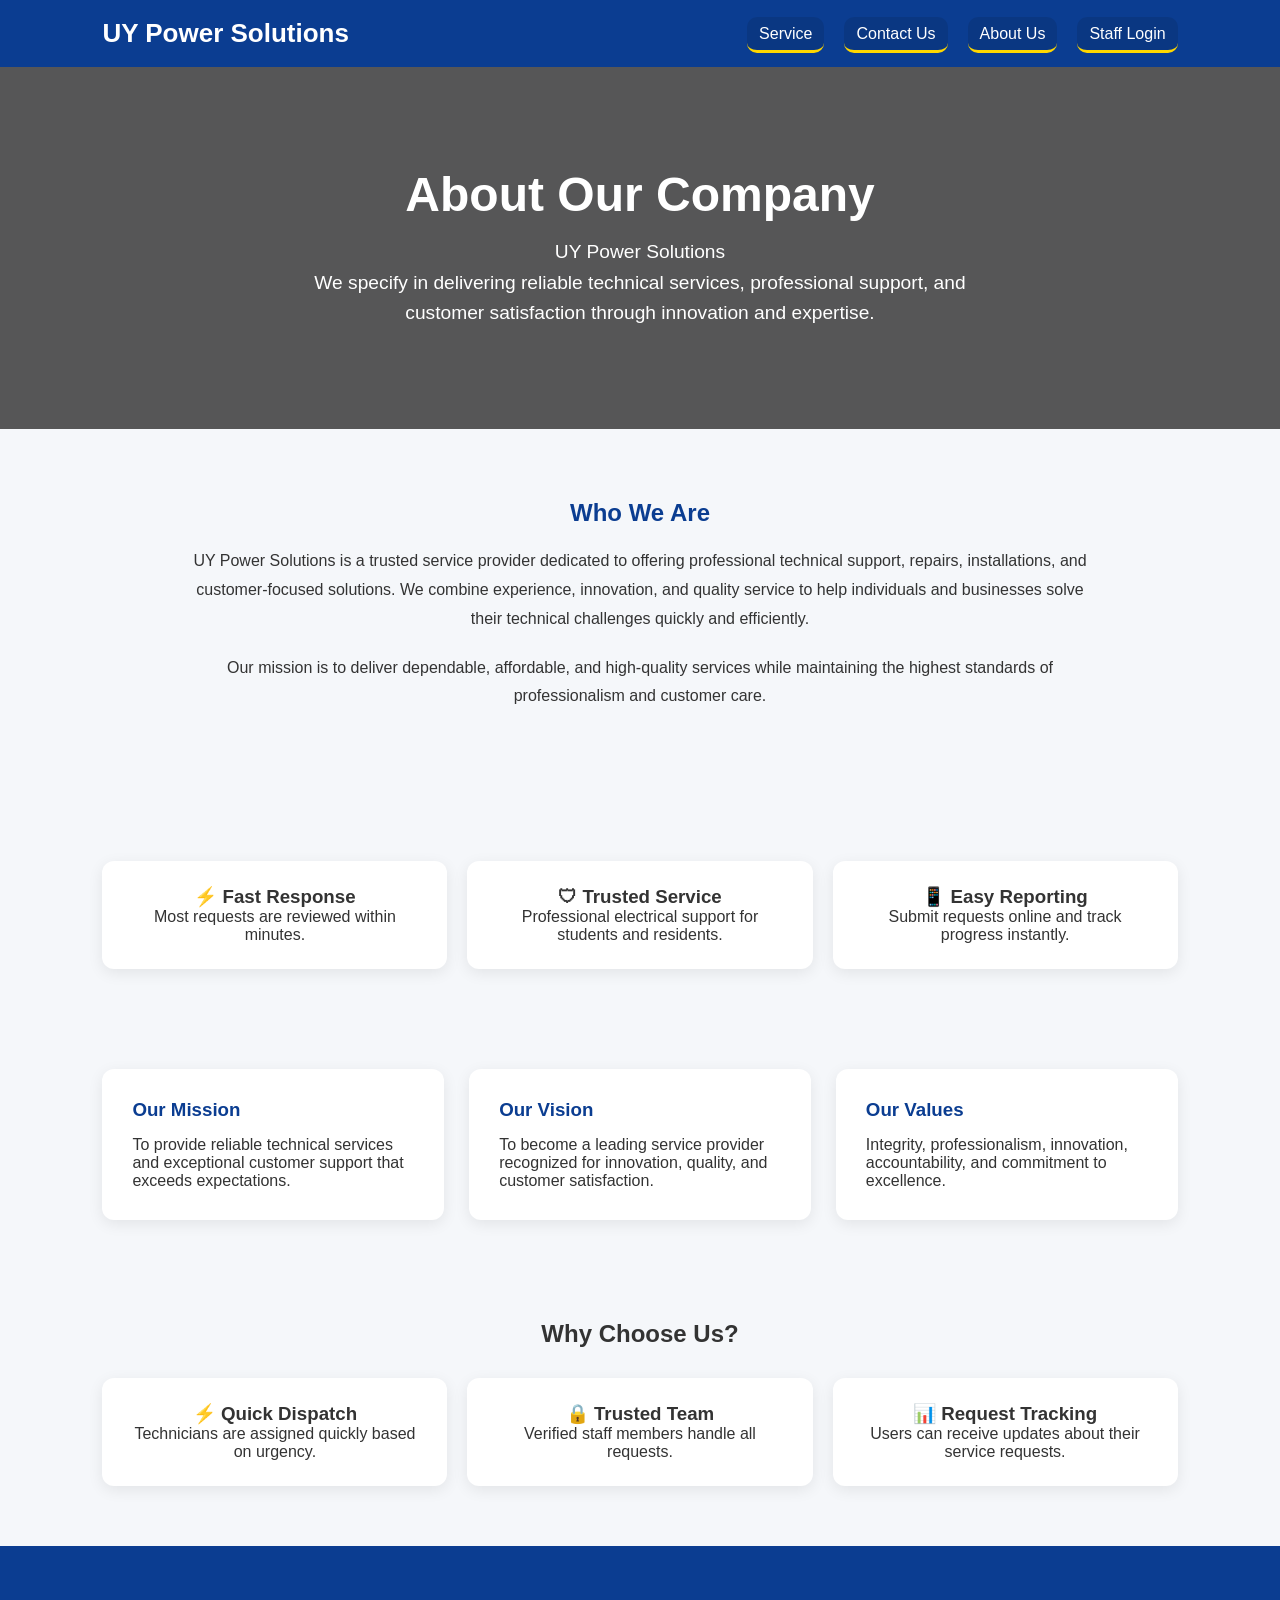
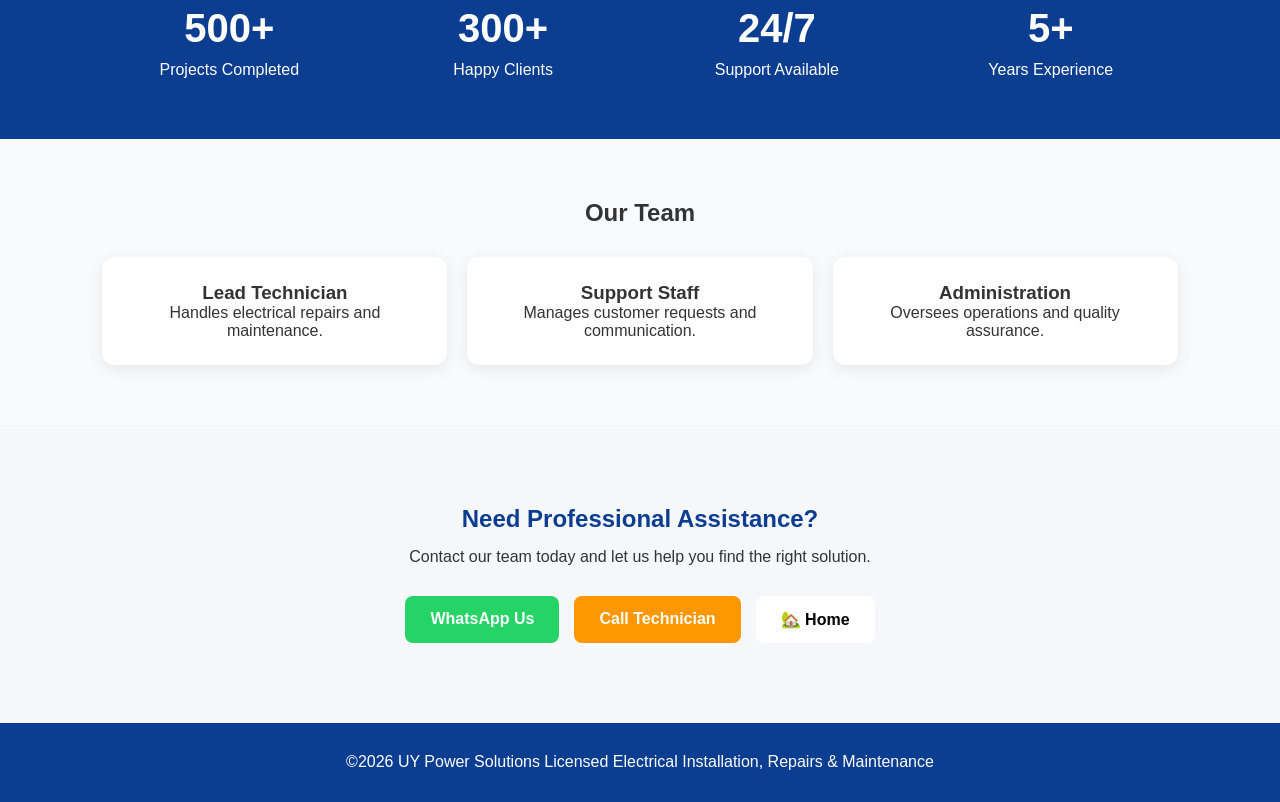
<file: About.html>
<!DOCTYPE html>
<html lang="en">
<head>
    <meta charset="UTF-8">
    <meta name="viewport" content="width=device-width, initial-scale=1.0">
    <title>About Us | ServicePro</title>
    <link rel="stylesheet" href="about.css">
</head>
<body>

    <!-- Header -->
    <header>
        <div class="logo">UY Power Solutions</div>

        <nav>
            <ul>
                <li><a href="service.html">Service</a></li>
                <li><a href="contact.html">Contact Us</a></li>
                <li><a href="#about">About Us</a></li>
                <li><a href="staff.html">Staff Login</a></li>
            </ul>
        </nav>
    </header>

    <!-- Hero Section -->
    <section class="hero">
        <h1>About Our Company</h1>
        <p>UY Power Solutions<br>
            We specify in delivering reliable technical services, professional support,
            and customer satisfaction through innovation and expertise.
        </p>
    </section>

    <!-- About Section -->
    <section class="about">
        <div class="about-content">
            <h2>Who We Are</h2>

            <p>
                UY Power Solutions is a trusted service provider dedicated to offering
                professional technical support, repairs, installations, and
                customer-focused solutions. We combine experience, innovation,
                and quality service to help individuals and businesses solve
                their technical challenges quickly and efficiently.
            </p>

            <p>
                Our mission is to deliver dependable, affordable, and
                high-quality services while maintaining the highest standards
                of professionalism and customer care.
            </p>
        </div>
    </section>
    
    
<section class="highlights">

    <div class="highlight-card">
        <h3>⚡ Fast Response</h3>
        <p>Most requests are reviewed within minutes.</p>
    </div>

    <div class="highlight-card">
        <h3>🛡 Trusted Service</h3>
        <p>Professional electrical support for students and residents.</p>
    </div>

    <div class="highlight-card">
        <h3>📱 Easy Reporting</h3>
        <p>Submit requests online and track progress instantly.</p>
    </div>

</section>


    <!-- Vision & Mission -->
    <section class="mission-section">

        <div class="card">
            <h3>Our Mission</h3>
            <p>
                To provide reliable technical services and exceptional
                customer support that exceeds expectations.
            </p>
        </div>

        <div class="card">
            <h3>Our Vision</h3>
            <p>
                To become a leading service provider recognized for
                innovation, quality, and customer satisfaction.
            </p>
        </div>

        <div class="card">
            <h3>Our Values</h3>
            <p>
                Integrity, professionalism, innovation, accountability,
                and commitment to excellence.
            </p>
        </div>

    </section>
    
    
    <section class="why-us">

<h2>Why Choose Us?</h2>

<div class="why-container">

<div class="why-box">
<h3>⚡ Quick Dispatch</h3>
<p>
Technicians are assigned quickly based on urgency.
</p>
</div>

<div class="why-box">
<h3>🔒 Trusted Team</h3>
<p>
Verified staff members handle all requests.
</p>
</div>

<div class="why-box">
<h3>📊 Request Tracking</h3>
<p>
Users can receive updates about their service requests.
</p>
</div>

</div>

</section>



    <!-- Statistics -->
    <section class="stats">

        <div class="stat-box">
            <h2>500+</h2>
            <p>Projects Completed</p>
        </div>

        <div class="stat-box">
            <h2>300+</h2>
            <p>Happy Clients</p>
        </div>

        <div class="stat-box">
            <h2>24/7</h2>
            <p>Support Available</p>
        </div>

        <div class="stat-box">
            <h2>5+</h2>
            <p>Years Experience</p>
        </div>

    </section>
    <section class="team">

<h2>Our Team</h2>

<div class="team-container">

<div class="member">
<h3>Lead Technician</h3>
<p>
Handles electrical repairs and maintenance.
</p>
</div>

<div class="member">
<h3>Support Staff</h3>
<p>
Manages customer requests and communication.
</p>
</div>

<div class="member">
<h3>Administration</h3>
<p>
Oversees operations and quality assurance.
</p>
</div>

</div>

</section>

    <!-- CTA -->
    <section class="cta">
        <h2>Need Professional Assistance?</h2>
        <p>
            Contact our team today and let us help you find the right solution.
        </p>

        <div class="buttons">
            <a href="https://wa.me/2348163196577" class="btn whatsapp">
                WhatsApp Us
            </a>

            <a href="tel:+2348163196577" class="btn call">
                Call Technician
            </a>
            
            <a href="index.html" class="btn home">
                🏡 Home
            </a>
        </div>
    </section>

    <!-- Footer -->
    <footer>
        <p>©2026 UY Power Solutions Licensed Electrical Installation, Repairs & Maintenance</p>
    </footer>
<script Src="about.js"></script>
</body>
</html>
</file>
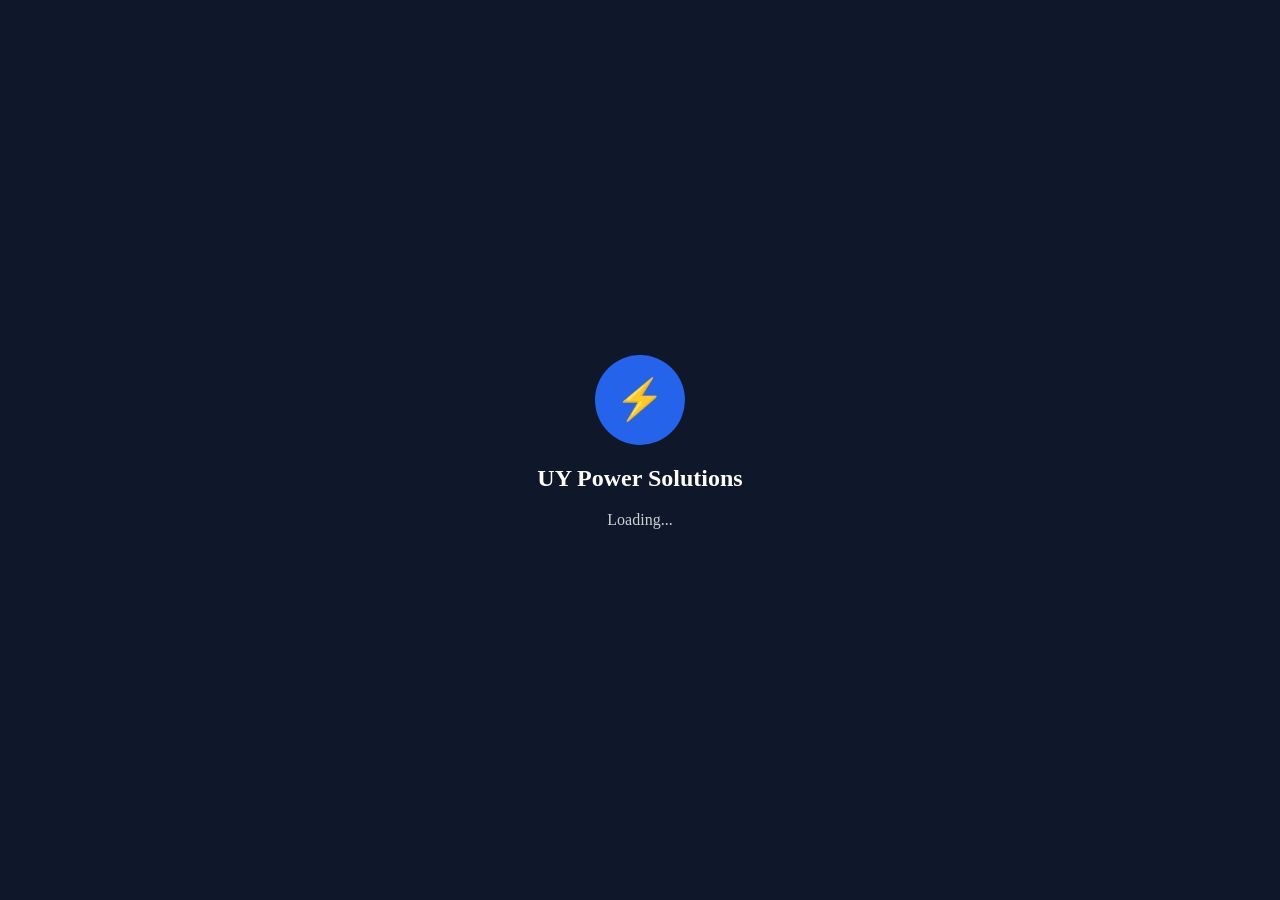
<file: loader.html>
<!DOCTYPE html>
<html lang="en">

<head>

<meta charset="UTF-8">

<meta name="viewport"
content="width=device-width, initial-scale=1.0">

<title>UY Power Solutions loader</title>

<link rel="stylesheet"
href="loader.css">

</head>

<body>
  
  <div id="loader" class="loader">

    <div class="loader-box">

        <div class="loader-logo">
            ⚡
        </div>

        <h2>UY Power Solutions</h2>

        <p>Loading...</p>

    </div>

</div>

</body>
</html>
</file>
<file: about.css>
*{
    margin:0;
    padding:0;
    box-sizing:border-box;
    font-family:'Segoe UI', sans-serif;
}

body{
    background:#f5f7fa;
    color:#333;
}

/* Header */

header{
    background:#0b3d91;
    color:white;
    display:flex;
    justify-content:space-between;
    align-items:center;
    padding:18px 8%;
    position:sticky;
    top:0;
    z-index:1000;
    
}

.logo{
    font-size:26px;
    font-weight:bold;
}

nav ul{
    list-style:none;
    display:flex;
    gap:20px;
}

nav a{
    color:white;
    text-decoration:none;
    font-weight:500;
    border-radius: 10px;
    padding: 8px 12px;
    border-bottom: 3px solid gold;
    background: rgba(0, 0, 0, 0.1);
}
nav a.active{
  border-bottom: 3px solid white;
  border-left: 3px solid white;
  border-right: 3px solid white;
  background: rgba(0, 0, 0, 0.6);
  color: white;
  animation: slide 1s ;
}
@keyframes slide{
  0%{
    background: rgba(0, 0, 0, 0.9);
  }
     100%{
    background: gold;
  }
}
nav a:hover{
    color:#ffd54f;
}

/* Hero */

.hero{
    background:linear-gradient(
    rgba(0,0,0,.65),
    rgba(0,0,0,.65)),
    url('https://images.unsplash.com/photo-1497366754035-f200968a6e72');

    background-size:cover;
    background-position:center;

    color:white;
    text-align:center;
    padding:clamp(70px,10vw,100px) 20px;
}

.hero h1{
    font-size:clamp(2rem,6vw,3rem);
    margin-bottom:15px;
}

.hero p{
    font-size:clamp(1rem,3vw,1.2rem);
    max-width:700px;
    margin:auto;
    line-height:1.6;
}

/* About */

.about{
    padding:70px 8%;
}

.about-content{
    max-width:900px;
    margin:auto;
    text-align:center;
}

.about-content h2{
    color:#0b3d91;
    margin-bottom:20px;
}

.about-content p{
    line-height:1.8;
    margin-bottom:20px;
}

/* Mission */

.mission-section{
    padding:40px 8%;
    display:grid;
    grid-template-columns:repeat(auto-fit,minmax(250px,1fr));
    gap:25px;
}

.card{
    background:white;
    padding:30px;
    border-radius:12px;
    box-shadow:0 4px 15px rgba(0,0,0,.08);
}

.card h3{
    color:#0b3d91;
    margin-bottom:15px;
}
.card,
.highlight-card,
.why-box,
.member{

    transition:.3s ease;

}

     .card:hover,
.highlight-card:hover,
.why-box:hover,
.member:hover{

    transform:translateY(-8px);

    box-shadow:
    0 15px 30px rgba(0,0,0,.12);

}
/* Statistics */

.stats{
    background:#0b3d91;
    color:white;
    justify-items:center;
    padding:60px 8%;
    display:grid;
    grid-template-columns:repeat(auto-fit,minmax(180px,1fr));
    text-align:center;
    gap:20px;
}

.stat-box h2{
    font-size:40px;
    margin-bottom:10px;
}

/* CTA */

.cta{
    text-align:center;
    padding:80px 8%;
}

.cta h2{
    color:#0b3d91;
    margin-bottom:15px;
}

.cta p{
    margin-bottom:30px;
}

.buttons{
    display:flex;
    justify-content:center;
    gap:15px;
    flex-wrap:wrap;
}

.btn{
    text-decoration:none;
    color:white;
    padding:14px 25px;
    border-radius:8px;
    font-weight:bold;
}

.whatsapp{
    background:#25D366;
}

.call{
    background:#ff9800;
}
.home{
  background: white;
  color: #000;
}

/* Footer */

footer{
    background:#0b3d91;
    color:white;
    text-align:center;
    padding:25px 15px;
    line-height:1.8;
}

/* Highlights */

.highlights{
    padding:60px 8%;
    display:grid;
    grid-template-columns:repeat(auto-fit,minmax(250px,1fr));
    gap:20px;
}

.highlight-card{
    background:white;
    padding:25px;
    text-align:center;
    border-radius:12px;
    box-shadow:0 4px 15px rgba(0,0,0,.08);
    transition:.3s;
}

.highlight-card:hover{
    transform:translateY(-5px);
}

/* Why Choose Us */

.why-us{
    padding:60px 8%;
    text-align:center;
}

.why-container{
    display:grid;
    grid-template-columns:repeat(auto-fit,minmax(250px,1fr));
    gap:20px;
    margin-top:30px;
}

.why-box{
    background:white;
    padding:25px;
    border-radius:12px;
    box-shadow:0 4px 15px rgba(0,0,0,.08);
}

/* Team */

.team{
    padding:60px 8%;
    background:#f8fafc;
    text-align:center;
}

.team-container{
    display:grid;
    grid-template-columns:repeat(auto-fit,minmax(250px,1fr));
    gap:20px;
    margin-top:30px;
}

.member{
    background:white;
    padding:25px;
    border-radius:12px;
    box-shadow:0 4px 15px rgba(0,0,0,.08);
}

/* Scroll Reveal Animation */
/* Scroll Reveal Animation */

.reveal{
    opacity:0;
    transform:translateY(40px);
    transition:all .7s ease;
}

.reveal.active{
    opacity:1;
    transform:translateY(0);
}
/* Scroll Animation */

.hidden{
    opacity:0;
    transform:translateY(40px);
    transition:all .8s ease;
}

.show{
    opacity:1;
    transform:translateY(0);
}
/* Mobile */

@media(max-width:768px){

    header{
        flex-direction:column;
        text-align:center;
        gap:15px;
        padding:20px;
    }

    nav ul{
        flex-wrap:wrap;
        justify-content:center;
        gap:10px;
    }

    .logo{
        font-size:22px;
    }

    .hero h1{
        font-size:2rem;
    }
    .buttons{
    flex-direction:column;
    align-items:center;
}

.btn{
    width:100%;
    max-width:250px;
}

}
</file>
<file: loader.css>
.loader{

position:fixed;

top:0;
left:0;

width:100%;
height:100%;

background:#0f172a;

display:flex;

justify-content:center;

align-items:center;

z-index:99999;

transition:opacity .6s ease,
visibility .6s ease;

}

.loader-hide{

opacity:0;

visibility:hidden;

}

.loader-box{

text-align:center;

color:white;

}

.loader-logo{

width:90px;

height:90px;

margin:auto;

border-radius:50%;

background:#2563eb;

display:flex;

justify-content:center;

align-items:center;

font-size:40px;

animation:pulse 1.2s infinite;

}

.loader h2{

margin-top:20px;

font-size:24px;

}

.loader p{

margin-top:8px;

opacity:.8;

}

@keyframes pulse{

0%{

transform:scale(1);

}

50%{

transform:scale(1.15);

}

100%{

transform:scale(1);

}

}
</file>
